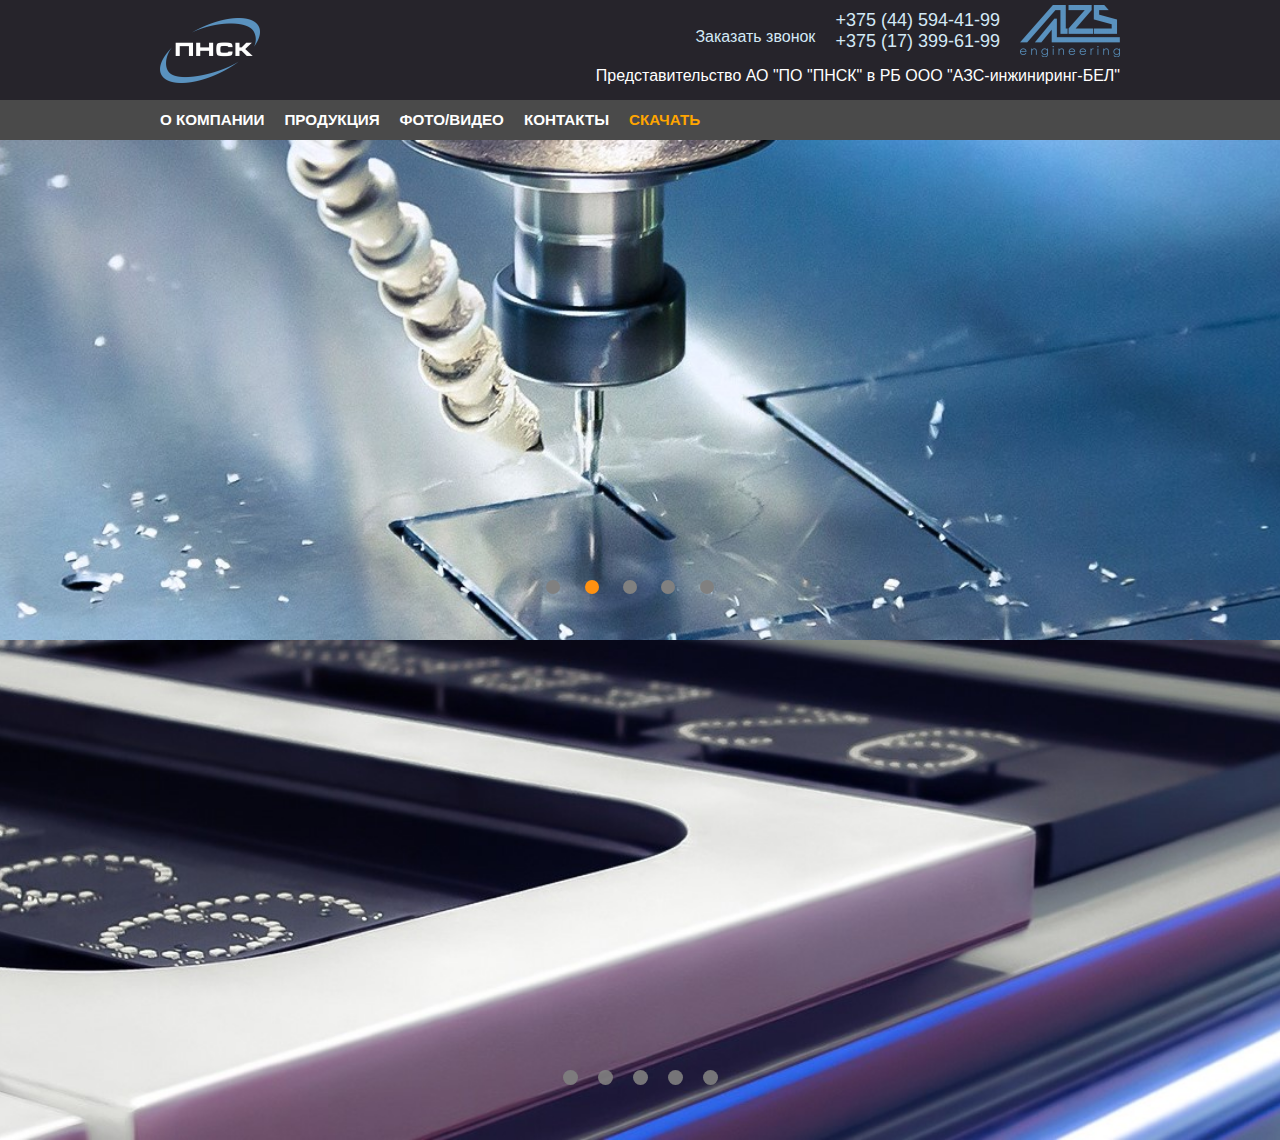
<file: pnsk/index.html>
<!DOCTYPE html>
<html lang="en">
<head>
	<meta charset="UTF-8">
	<meta name="viewport" content="width=device-width, initial-scale=1">
	<title>Test task</title>
	<link rel="stylesheet" href="css/normalize.css">
	<link rel="stylesheet" href="css/index.css">
	<link rel="stylesheet" href="css/media.css">
</head>
<body>
	<header>
		<div class="header_allcontext">
			<div class="header_logo">
				<img class="header_logo_img" src="images/header_logo.png" alt="логотип">
				<div class="header_logo_h1_p">
					<h1 class="header_logo_h1">производство азс</h1>
					<p class="header_logo_p">Наши возможности в Вашем распоряжении!</p>
				</div>
			</div>	

			<div class="header_call">
				<div class="header_call_tel">
					<span class="header_call_tel_span" id="open">Заказать звонок</span>
					<div class="header_call_tel_p">
						<p class="header_call_tel_p-1">+375 (44) 594-41-99</p>
						<p class="header_call_tel_p-2">+375 (17) 399-61-99</p>
					</div>
					<img  class="header_call_tel_img" src="images/header_logo_2.png" alt="логотип">
				</div>
			<p class="header_call_p">Представительство АО "ПО "ПНСК" в РБ ООО "АЗС-инжиниринг-БЕЛ"</p>
			</div>
		</div>	

		
		<div class="modal">
		  	<div class="modal-wrapper">			      
			    <img class="modalwin_close" id="close" src="images/close.png" alt="закрыть" >
			    <h2>Обратная связь</h2>	

		    	<form class="popup_form" action="#">             
		            <input class="popup_form-input" type="text" placeholder="Как Вас зовут?">
		        </form> 
		
		        <form class="popup_form" action="#">             
		            <input class="popup_form-input" type="text" placeholder="Ваш телефон для связи?">                   
		        </form> 

		        <button class="closeBtn popup_button">Отправить</button>			
		  </div>
		</div>                              
	</header>


	<section class="section_nav">
		<nav class="section_nav_nav">
			<ul class="section_nav_ul">
				<li class="section_nav_li"><a class="section_nav_a" href="#">о компании</a></li>
				<li class="section_nav_li"><a class="section_nav_a" href="#">продукция</a></li>
				<li class="section_nav_li"><a class="section_nav_a" href="#">фото/видео</a></li>
				<li class="section_nav_li"><a class="section_nav_a" href="#">контакты</a></li>
				<li class="section_nav_li"><a class="section_nav_a section_nav_a_orange" href="#">скачать</a></li>
			</ul>
		</nav>
	</section>

<div class="slideshow-container"> 
  <div class="mySlides fade mySlides_1"></div>
  <div class="mySlides fade mySlides_2"></div>
  <div class="mySlides fade mySlides_3"></div>
  <div class="mySlides fade mySlides_4"></div>
  <div class="mySlides fade mySlides_5"></div>
 
	<div class="slideshow-container_spans">
  		<span class="dot" onclick="currentSlide(1)"></span> 
  		<span class="dot" onclick="currentSlide(2)"></span> 
  		<span class="dot" onclick="currentSlide(3)"></span> 
  		<span class="dot" onclick="currentSlide(4)"></span> 
  		<span class="dot" onclick="currentSlide(5)"></span> 
	</div>
</div>
	<div id="carouseria">
        <div class="carouseria-item carouseria-item_img-1">
        </div>
        <div class="carouseria-item carouseria-item_img-2">    
        </div>
        <div class="carouseria-item carouseria-item_img-3">    
        </div>
        <div class="carouseria-item carouseria-item_img-4">     
        </div>
        <div class="carouseria-item carouseria-item_img-5">     
        </div>
    </div>










	<script src="javascript/javascript.js"></script>
	<script type="application/javascript" src="javascript/carouseria.min.js"></script>

	 <script>
       
 setCarousel("500px true horizontal true|5000 true false")

 
 function contCheck() {
     setTimeout(() => {
         var e = document.getElementById("carouseria").querySelector('[count="0"]'),
             t = document.getElementById("carouseria").querySelector('[count="1"]');
         e.style.opacity > 0 ? (document.getElementById("c2_1")
             .disabled = !0, document.getElementById("c2_2").disabled = !0, document.getElementById("c1_1").disabled = !1,
             document.getElementById("c1_2").disabled = !1) : t.style.opacity > 0 ? (document.getElementById("c1_1").disabled = !0,
             document.getElementById("c1_2").disabled = !0, document.getElementById("c2_1").disabled = !1, document.getElementById("c2_2")
             .disabled = !1) : (document.getElementById("c1_1").disabled = !0, document.getElementById("c1_2").disabled = !0,
             document.getElementById("c2_1").disabled = !0, document.getElementById("c2_2").disabled = !0)
     }, 300)
 }
 contCheck();

 function evenLis() {
     for (var c = 0; c < indexContentChild.length; c++) indexContentChild[c].addEventListener("click",
         () => {
             contCheck()
         });
     for (var d = 0; d < navContent.querySelectorAll('span').length; d++) navContent.querySelectorAll('span')[d]
         .addEventListener("click", () => {
             contCheck()
         })
 }
 evenLis();

 function setForm() {
     var formItems = {};
     var formShort = document
         .getElementById("tweakForm").elements;
     var queryline;
     for (var g = 0; g < formShort.length; g++) {
         if (formShort[g].name != "")
             formItems[formShort[g].name] = formShort[g].value
     }
     queryline = formItems.contHeight + formItems.contUnit + " ";
     queryline += formItems.loopTf + " ";
     queryline += formItems.movementDir + " ";
     queryline += formItems.autoplayTf;
     queryline += (formItems.autoplayTf == "true") ?
         "|" + formItems.autoplayMilisec + " " : " ";
     queryline += formItems.indexTf;
     queryline += (formItems.indexTf == "true" && formItems.indexDir != "horizontal") ?
         "|" + formItems.indexDir + " " : " ";
     queryline += formItems.navTf;
     queryline += (formItems.navTf == "true" && formItems.navDir != "horizontal") ?
         "|" + formItems.navDir + " " : "";
     document.getElementById("SHOWQUERY").innerHTML = "setCarousel(\"" + queryline + "\")";
     setCarousel(queryline)
 }

 function resetForm() {
     document.getElementById("tweakForm").reset();
 }
 resetForm();
    </script>
</body>
</html>
</file>
<file: pnsk/css/index.css>
@font-face {
  font-family: "Verdana";
  src: url("fonts/Verdana.ttf");
}

html {
	margin: 0 auto;
	font-family: 'arial' ,'Open Sans', 'Verdana';
}

header {
	margin: 0 auto;
}

header {	
	background: #26242B;
}

.header_allcontext {
	margin: 0 auto;
	min-height: 100px;
	width: 75%;
	display: -webkit-box;
	display: -ms-flexbox;
	display: flex;
	-webkit-box-align: center;
	    -ms-flex-align: center;
	        align-items: center;
	-webkit-box-pack: justify;
	    -ms-flex-pack: justify;
	        justify-content: space-between;
}

.header_logo {
	display: -webkit-box;
	display: -ms-flexbox;
	display: flex;
	-webkit-box-align: center;
	    -ms-flex-align: center;
	        align-items: center;
	font-family: 'Open Sans', sans-serif;
	height: 70px;	
}

.header_logo_img {
	margin-right: 10px;
	height: 65px;
}

.header_logo_h1_p {
	display: -webkit-box;
	display: -ms-flexbox;
	display: flex;	
	-webkit-box-orient: vertical;	
	-webkit-box-direction: normal;	
	    -ms-flex-direction: column;	
	        flex-direction: column;
}

.header_logo_h1 {
	color: #FFFFFF;
	text-transform: uppercase;
	font-size: 20px;
	margin-bottom: 0;
	font-weight: 100;	
}

.header_logo_p {
	color: #808DB4;
	margin-top: 5px;
	margin-bottom: 0;
	font-weight: 100;
}

.header_call {	
	color: white;	
}

.header_call_tel {
	display: -webkit-box;
	display: -ms-flexbox;
	display: flex;
	-webkit-box-orient: horizontal;
	-webkit-box-direction: normal;
	    -ms-flex-direction: row;
	        flex-direction: row;
	-webkit-box-pack: end;
	    -ms-flex-pack: end;
	        justify-content: flex-end;
	-webkit-box-align: end;
	    -ms-flex-align: end;
	        align-items: flex-end;
	min-height: 52px;
}

.header_call_tel_span {
	display: -webkit-box;
	display: -ms-flexbox;
	display: flex;
	-ms-flex-line-pack: end;
	    align-content: flex-end;
	margin-right: 20px;
	padding-bottom: 10px;
	color: #D3E9F6;	
}

.header_call_tel_span:hover {
	cursor: pointer;
	color: #FCAD50;
}

.header_call_tel_p {
	display: -webkit-box;
	display: -ms-flexbox;
	display: flex;
	-webkit-box-orient: vertical;
	-webkit-box-direction: normal;
	    -ms-flex-direction: column;
	        flex-direction: column;
	-webkit-box-align: center;
	    -ms-flex-align: center;
	        align-items: center;
	padding-bottom: 5px;
	color: #D3E9F6;	
}

.header_call_tel_p-1,
.header_call_tel_p-2 {
	margin: 0;
	margin-right: 20px;
	font-size: 18px;
}

.header_call_p {
	margin-top: 10px;
	margin-bottom: 10px;
}

/* section_nav//////////////////////////// */

.section_nav {
	margin: 0 auto;
	min-height: 40px;
	background: #4A4A4A;
	display: -webkit-box;
	display: -ms-flexbox;
	display: flex;
	-webkit-box-align: center;
	    -ms-flex-align: center;
	        align-items: center;
}

.section_nav_nav {
	margin: 0 auto;
	width: 75%;
}

.section_nav_ul {
	margin: 0;
	padding: 0;
	list-style: none;
	display: -webkit-box;
	display: -ms-flexbox;
	display: flex;
	-webkit-box-orient: horizontal;
	-webkit-box-direction: normal;
	    -ms-flex-direction: row;
	        flex-direction: row;
	-webkit-box-align: center;
	    -ms-flex-align: center;
	        align-items: center;
	-ms-flex-wrap: wrap;
	    flex-wrap: wrap;
}

.section_nav_li {
	margin-right: 20px;
	height: 30px;
	display: -webkit-box;
	display: -ms-flexbox;
	display: flex;
	-webkit-box-align: center;
	    -ms-flex-align: center;
	        align-items: center;	
}

.section_nav_li:last-child {
	margin-right: 0;
}

.section_nav_a {
	text-decoration: none;
	text-transform: uppercase;
	font-size: 95%;
	color: white;
	font-weight: 600;
}

.section_nav_a_orange {
	color: orange;
}

.section_nav_a:hover {
	color: #FCAD50;
	cursor: pointer;
}

/* slider \\\\\\\\\\\\\\\\\\\\\\\\\\\\\\\\\\\\\\\\\\\\\\\ */

.slideshow-container {
  max-width: 100%;
  position: relative;
  margin: auto;
  height: 500px;
}

.mySlides {
    display: none;
}

.mySlides_img {
	width: 100%;
	height: 500px;
}

.mySlides_1 {
	width: 100%;
	height: 500px;
	background: url(../images/Screenshot_1.jpg);
	background-position: center;
	background-repeat: no-repeat;
	background-size: cover;	
	position: relative;
}

.mySlides_2 {
	width: 100%;
	height: 500px;
	background: url(../images/Screenshot_2.jpg);
	background-position: center;
	background-repeat: no-repeat;
	background-size: cover;	
	position: relative;
}

.mySlides_3 {
	width: 100%;
	height: 500px;
	background: url(../images/Screenshot_3.jpg);
	background-position: center;
	background-repeat: no-repeat;
	background-size: cover;	
	position: relative;
}

.mySlides_4 {
	width: 100%;
	height: 500px;
	background: url(../images/Screenshot_4.jpg);
	background-position: center;
	background-repeat: no-repeat;
	background-size: cover;	
	position: relative;
}

.mySlides_5 {
	width: 100%;
	height: 500px;
	background: url(../images/Screenshot_5.jpg);
	background-position: center;
	background-repeat: no-repeat;
	background-size: cover;	
	position: relative;
}

.slideshow-container_spans {
	text-align:center
}

.dot {
  position: relative;
  bottom: 60px;  
  cursor: pointer;
  height: 14px;
  width: 14px;  
  margin-right: 20px;
  background-color: gray;
  border-radius: 50%;
  display: inline-block;
}

.active, .dot:hover {
  background-color: #ff9111;
}

.fade {
  -webkit-animation-name: fade;
  -webkit-animation-duration: 2s;
  animation-name: fade;
  animation-duration: 2s;
}

@-webkit-keyframes fade {
  from {
  	opacity: .4
  } 
  to {
  	opacity: 1
  }
}

@keyframes fade {
  from {
  	opacity: .4
  } 
  to {
  	opacity: 1
  }
}


/*  start popup  //////////////////// */

.closeBtn{
 	cursor: pointer;
}

.modal {
    background: rgba(0,0,0, 0.5);
    display: none;
    -webkit-box-pack: center;
        -ms-flex-pack: center;
            justify-content: center;
    top: 0;
    bottom: 0;
    left: 0;
    position: fixed;
    right: 0;
    -webkit-perspective: 500px;
            perspective: 500px;
    z-index: 500;    
}

.modal-wrapper {
 	height: 280px;  
 	width: 420px;
 	border: 3px outset gray;
 	background: white;    
 	top: 30%;
 	right: 0;
 	left: 0;
 	font-size: 14px; 
 	margin: 0 auto;
 	z-index:200; 
 	position: fixed;
 	padding: 15px;
 	border: 1px solid #383838;
 	text-align: center;
}

.modalwin_close {
	float: right;
}

.popup_form-input {
	-webkit-box-sizing: border-box;
	        box-sizing: border-box;
	width: 260px;
	padding: 10px; 
	margin: 0 auto;
	margin-bottom: 20px;
	border: 1px solid gray;	
}

.popup_form {
  margin: 0 auto;
  margin-top: 20px;
}

::-webkit-input-placeholder{
  text-align: left;
  padding-left: 10px;
}
:-moz-placeholder{
  text-align: left;
  padding-left: 10px;
}
::-moz-placeholder{
  text-align: left;
  padding-left: 10px;
}
:-ms-input-placeholder{
  text-align: left;
  padding-left: 10px;
}

.popup_button {
	-webkit-box-sizing: border-box;
	        box-sizing: border-box;
	width: 150px;	
	padding: 20px;
	background: orange;
	text-transform: uppercase;
	font-weight: bold;
}

/* the end of the popup //////////////// */

.carouseria-item_img-1 {
	width: 100%;
	height: 500px;
	background: url(../images/Screenshot_1.jpg);
	background-position: center;
	background-repeat: no-repeat;
	background-size: cover;	
	position: relative;
}

.carouseria-item_img-2 {
	width: 100%;
	height: 500px;
	background: url(../images/Screenshot_2.jpg);
	background-position: center;
	background-repeat: no-repeat;
	background-size: cover;	
	position: relative;
}

.carouseria-item_img-3 {
	width: 100%;
	height: 500px;
	background: url(../images/Screenshot_3.jpg);
	background-position: center;
	background-repeat: no-repeat;
	background-size: cover;	
	position: relative;
}

.carouseria-item_img-4 {
	width: 100%;
	height: 500px;
	background: url(../images/Screenshot_4.jpg);
	background-position: center;
	background-repeat: no-repeat;
	background-size: cover;	
	position: relative;
}

.carouseria-item_img-5 {
	width: 100%;
	height: 500px;
	background: url(../images/Screenshot_5.jpg);
	background-position: center;
	background-repeat: no-repeat;
	background-size: cover;	
	position: relative;
}

#carouseria {
    padding: 0;
    width: 100%;
    overflow: hidden;
}
#carouseria .carouseria-item {
    display: none;
    height: 100%;
    -webkit-transition: opacity .3s;
    -o-transition: opacity .3s;
    transition: opacity .3s;
}


.carouseria-index {
    display: -webkit-box;
    display: -ms-flexbox;
    display: flex;
    position: relative;
    -webkit-box-pack: center;
        -ms-flex-pack: center;
            justify-content: center;
    pointer-events: none;
}
.carouseria-index .index-item {
    display: block;
    margin: 10px;
    width: 15px;
    height: 15px;
    background-color: gray;
    border-radius: 50%;
    -webkit-transition: .2s;
    -o-transition: .2s;
    transition: .2s;
    cursor: pointer;
    pointer-events: all;
    position: relative;
    bottom: 5%;
}
.verti {
    -webkit-box-orient: vertical;
    -webkit-box-direction: normal;
        -ms-flex-direction: column;
            flex-direction: column;
    -webkit-box-align: end;
        -ms-flex-align: end;
            align-items: flex-end;
    margin-right: 20px;
}
.hori {
    -webkit-box-orient: horizontal;
    -webkit-box-direction: normal;
        -ms-flex-direction: row;
            flex-direction: row;
    -webkit-box-align: end;
        -ms-flex-align: end;
            align-items: flex-end;
    top: -20px;
}
</file>
<file: pnsk/css/media.css>
@media all and (max-width: 1300px) {
	.header_logo_h1_p {
		display: none;
	}

}


@media all and (max-width: 1024px) {
	.header_allcontext {
		align-items: flex-start;
		width: 85%;
	}

	.section_nav_nav {	
		width: 85%;
	}


	.header_logo_img {	
		height: 50px;
		position: absolute;
	}
	/* .header_logo {	
		height: 50px;
		align-items: flex-start;
		align-content: flex-start;
	} */
}




@media all and (max-width: 768px) {
	.header_call_tel_span {
		display: none;
	}

	.header_call_tel {
		display: flex;
		flex-direction: row;
		justify-content: center;
		align-items: center;
		min-height: 52px;
	}

	.header_call_p {
		display: flex;
		justify-content: center;
	}

	
}

@media all and (max-width: 640px) {
	.header_allcontext {
		display: flex;
		flex-direction: column-reverse;
		justify-content: center;
		align-items: center;
		padding-top: 15px;
	}

	.header_call_p {
			
	}

	.header_logo_img {		
		position: static;
	}

	.header_call {
		display: flex;
		flex-direction: column;
		justify-content: center;
		align-items: center;
		width: 320px;		
	}

	.header_call_tel {
		display: flex;
		flex-direction: column-reverse;
	}

	.header_call_p {
		text-align: center;
	}

	.header_call_tel_p {
		position: absolute;
		top: 200px;
		-ms-top: 100px;
		-ms-background: red;
	}

	.header_logo {
		margin-bottom: 60px;
	}

	.section_nav_ul {		
		flex-direction: column;		
	}

	.section_nav_li:last-child {
	margin-right: 20px;
	}
}





@media screen and (-ms-high-contrast: active),
 (-ms-high-contrast: none) and (max-width : 768px){
 	.header_call_tel_p {		
		top: 190px;
		left: 35%;		
	}

	.header_call_p {
		width: 320px;
	}
}

@media all and (max-width: 425px) {
	
	
}

@media screen and (-ms-high-contrast: active),
 (-ms-high-contrast: none) and (max-width : 425px){
 	.header_call_tel_p {		
		top: 190px;
		left: 25%;		
	}

	.header_call_p {
		width: 320px;
	}
}
</file>
